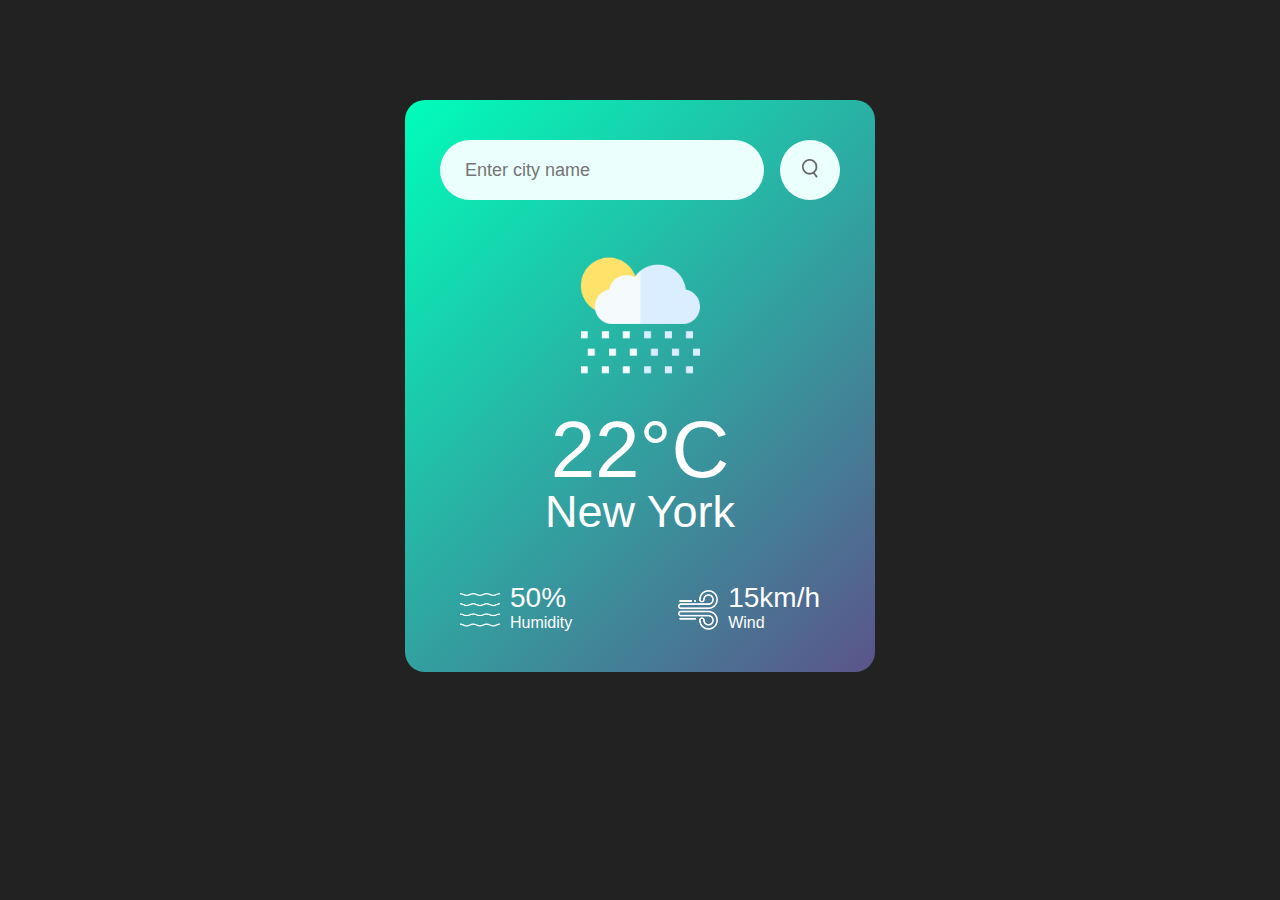
<file: index.html>
<!DOCTYPE html>
<html lang="en">
  <head>
    <meta charset="UTF-8" />
    <meta name="viewport" content="width=device-width, initial-scale=1.0" />
    <link rel="shortcut icon" href="images/sun.png" type="image/x-icon">
    <title>Badal - Weather app</title>
    
    <link rel="stylesheet" href="style.css" />
  </head>
  <body>
    <div class="card">
      <div class="search">
        <input type="text" placeholder="Enter city name" spellcheck="false" />
        <button><img src="images/search.png" /></button>
      </div>
      <div class="error">
        <p>Invalid city name</p>
      </div>
      <div class="weather">
        <img src="images/rain.png" class="weather-icon" />
        <h1 class="temp">22°C</h1>
        <h2 class="city">New York</h2>
        <div class="details">
          <div class="col">
            <img src="images/humidity.png" />
            <div>
              <p class="humidity">50%</p>
              <p>Humidity</p>
            </div>
          </div>
          <div class="col">
            <img src="images/wind.png" />
            <div>
              <p class="wind">15km/h</p>
              <p>Wind</p>
            </div>
          </div>
        </div>
      </div>
    </div>
    <script src="script.js"></script>
  </body>
</html>
</file>
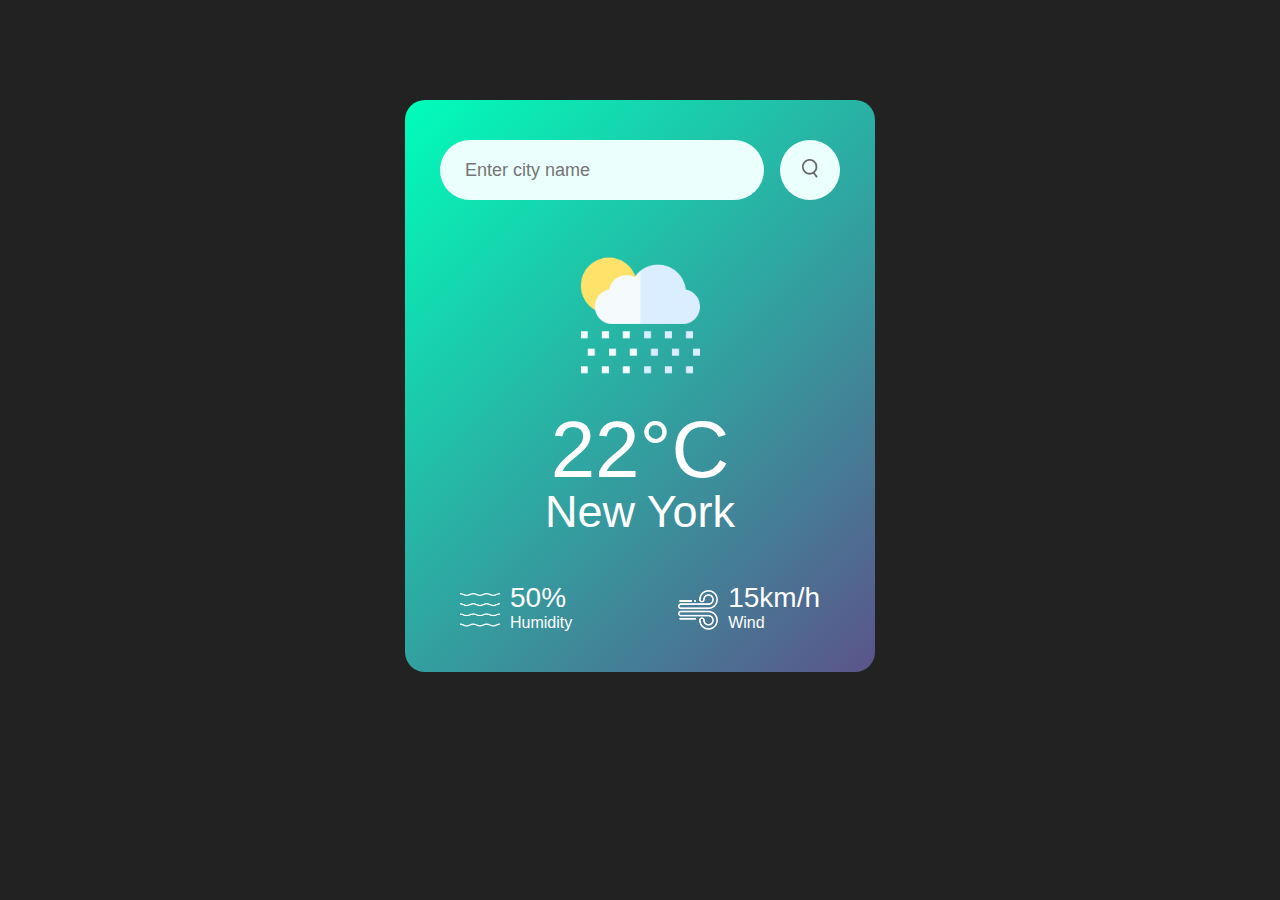
<file: Badal-Weather App/index.html>
<!DOCTYPE html>
<html lang="en">
  <head>
    <meta charset="UTF-8" />
    <meta name="viewport" content="width=device-width, initial-scale=1.0" />
    <link rel="shortcut icon" href="images/sun.png" type="image/x-icon">
    <title>Badal - Weather app</title>
    
    <link rel="stylesheet" href="style.css" />
  </head>
  <body>
    <div class="card">
      <div class="search">
        <input type="text" placeholder="Enter city name" spellcheck="false" />
        <button><img src="images/search.png" /></button>
      </div>
      <div class="error">
        <p>Invalid city name</p>
      </div>
      <div class="weather">
        <img src="images/rain.png" class="weather-icon" />
        <h1 class="temp">22°C</h1>
        <h2 class="city">New York</h2>
        <div class="details">
          <div class="col">
            <img src="images/humidity.png" />
            <div>
              <p class="humidity">50%</p>
              <p>Humidity</p>
            </div>
          </div>
          <div class="col">
            <img src="images/wind.png" />
            <div>
              <p class="wind">15km/h</p>
              <p>Wind</p>
            </div>
          </div>
        </div>
      </div>
    </div>
    <script src="script.js"></script>
  </body>
</html>
</file>
<file: style.css>
* {
  padding: 0;
  margin: 0;
  font-family: "Poppins", sans-serif;
  box-sizing: border-box;
}

body {
  background: #222;
}

.card {
  width: 90;
  max-width: 470px;
  background: linear-gradient(135deg, #00feba, #5b548a);
  color: #fff;
  margin: 100px auto 0;
  border-radius: 20px;
  padding: 40px 35px;
  text-align: center;
}

.search {
  width: 100%;
  display: flex;
  align-items: center;
  justify-content: space-between;
}

.search input {
  border: 0;
  outline: 0;
  background: #ebfffc;
  color: #555;
  padding: 10px 25px;
  height: 60px;
  border-radius: 35px;
  flex: 1;
  margin-right: 16px;
  font-size: 18px;
}

.search button {
  border: 0;
  outline: 0;
  background: #ebfffc;
  border-radius: 50%;
  width: 60px;
  height: 60px;
  cursor: pointer;
}

.search button img {
  width: 16px;
}

.weather-icon {
  width: 170px;
  margin-top: 30px;
}

.weather h1 {
  font-size: 80px;
  font-weight: 500;
}

.weather h2 {
  font-size: 45px;
  font-weight: 400;
  margin-top: -10px;
}

.details {
  display: flex;
  align-items: center;
  justify-content: space-between;
  padding: 0 20px;
  margin-top: 50px;
}

.col{
    display: flex;
    align-items: center;
    text-align: left;

}


.col img{
    width: 40px;
    margin-right: 10px;

}


.humidity, .wind{
    font-size: 28px;
    margin-top: -6px;
}

.error{
    text-align: left;
    margin-left: 10px;
    font-size: 14px;
    margin-top: 10px;
    display: none;

}
</file>
<file: Badal-Weather App/style.css>
* {
  padding: 0;
  margin: 0;
  font-family: "Poppins", sans-serif;
  box-sizing: border-box;
}

body {
  background: #222;
}

.card {
  width: 90;
  max-width: 470px;
  background: linear-gradient(135deg, #00feba, #5b548a);
  color: #fff;
  margin: 100px auto 0;
  border-radius: 20px;
  padding: 40px 35px;
  text-align: center;
}

.search {
  width: 100%;
  display: flex;
  align-items: center;
  justify-content: space-between;
}

.search input {
  border: 0;
  outline: 0;
  background: #ebfffc;
  color: #555;
  padding: 10px 25px;
  height: 60px;
  border-radius: 35px;
  flex: 1;
  margin-right: 16px;
  font-size: 18px;
}

.search button {
  border: 0;
  outline: 0;
  background: #ebfffc;
  border-radius: 50%;
  width: 60px;
  height: 60px;
  cursor: pointer;
}

.search button img {
  width: 16px;
}

.weather-icon {
  width: 170px;
  margin-top: 30px;
}

.weather h1 {
  font-size: 80px;
  font-weight: 500;
}

.weather h2 {
  font-size: 45px;
  font-weight: 400;
  margin-top: -10px;
}

.details {
  display: flex;
  align-items: center;
  justify-content: space-between;
  padding: 0 20px;
  margin-top: 50px;
}

.col{
    display: flex;
    align-items: center;
    text-align: left;

}


.col img{
    width: 40px;
    margin-right: 10px;

}


.humidity, .wind{
    font-size: 28px;
    margin-top: -6px;
}

.error{
    text-align: left;
    margin-left: 10px;
    font-size: 14px;
    margin-top: 10px;
    display: none;

}
</file>
